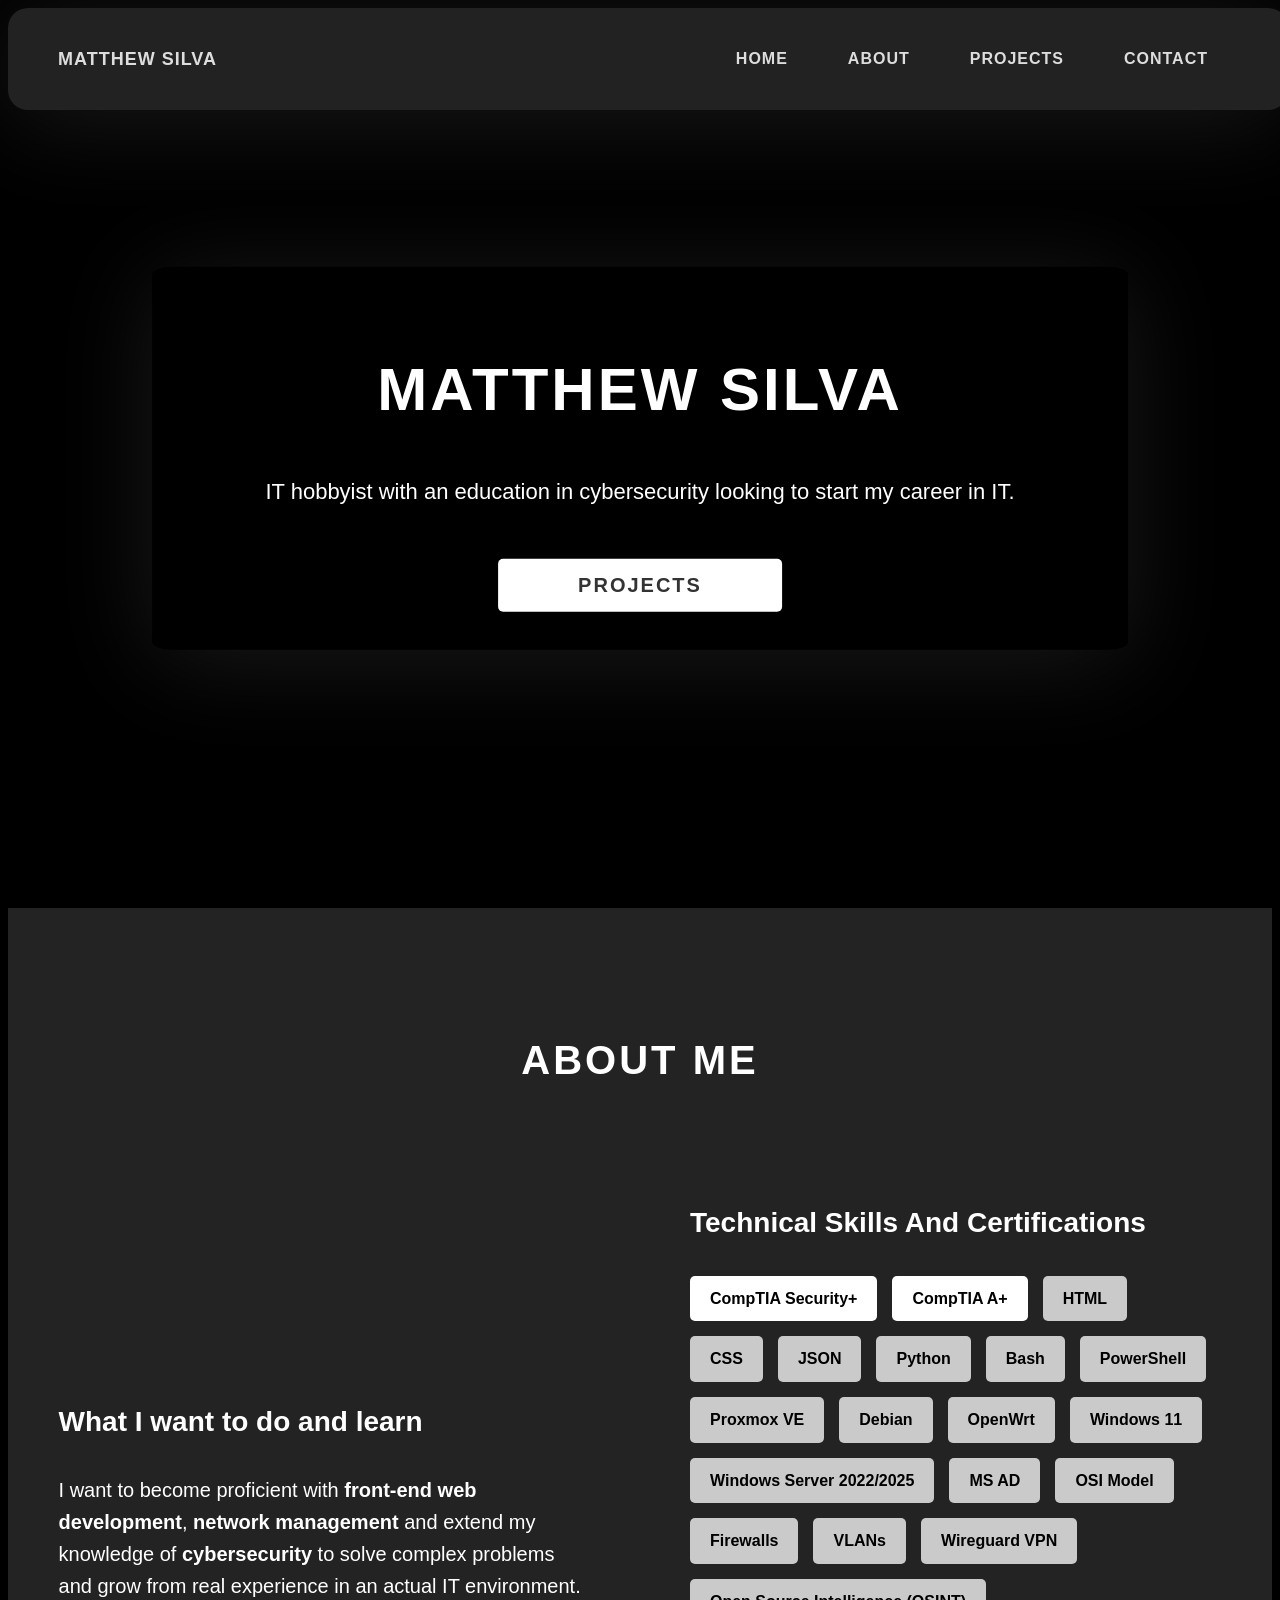
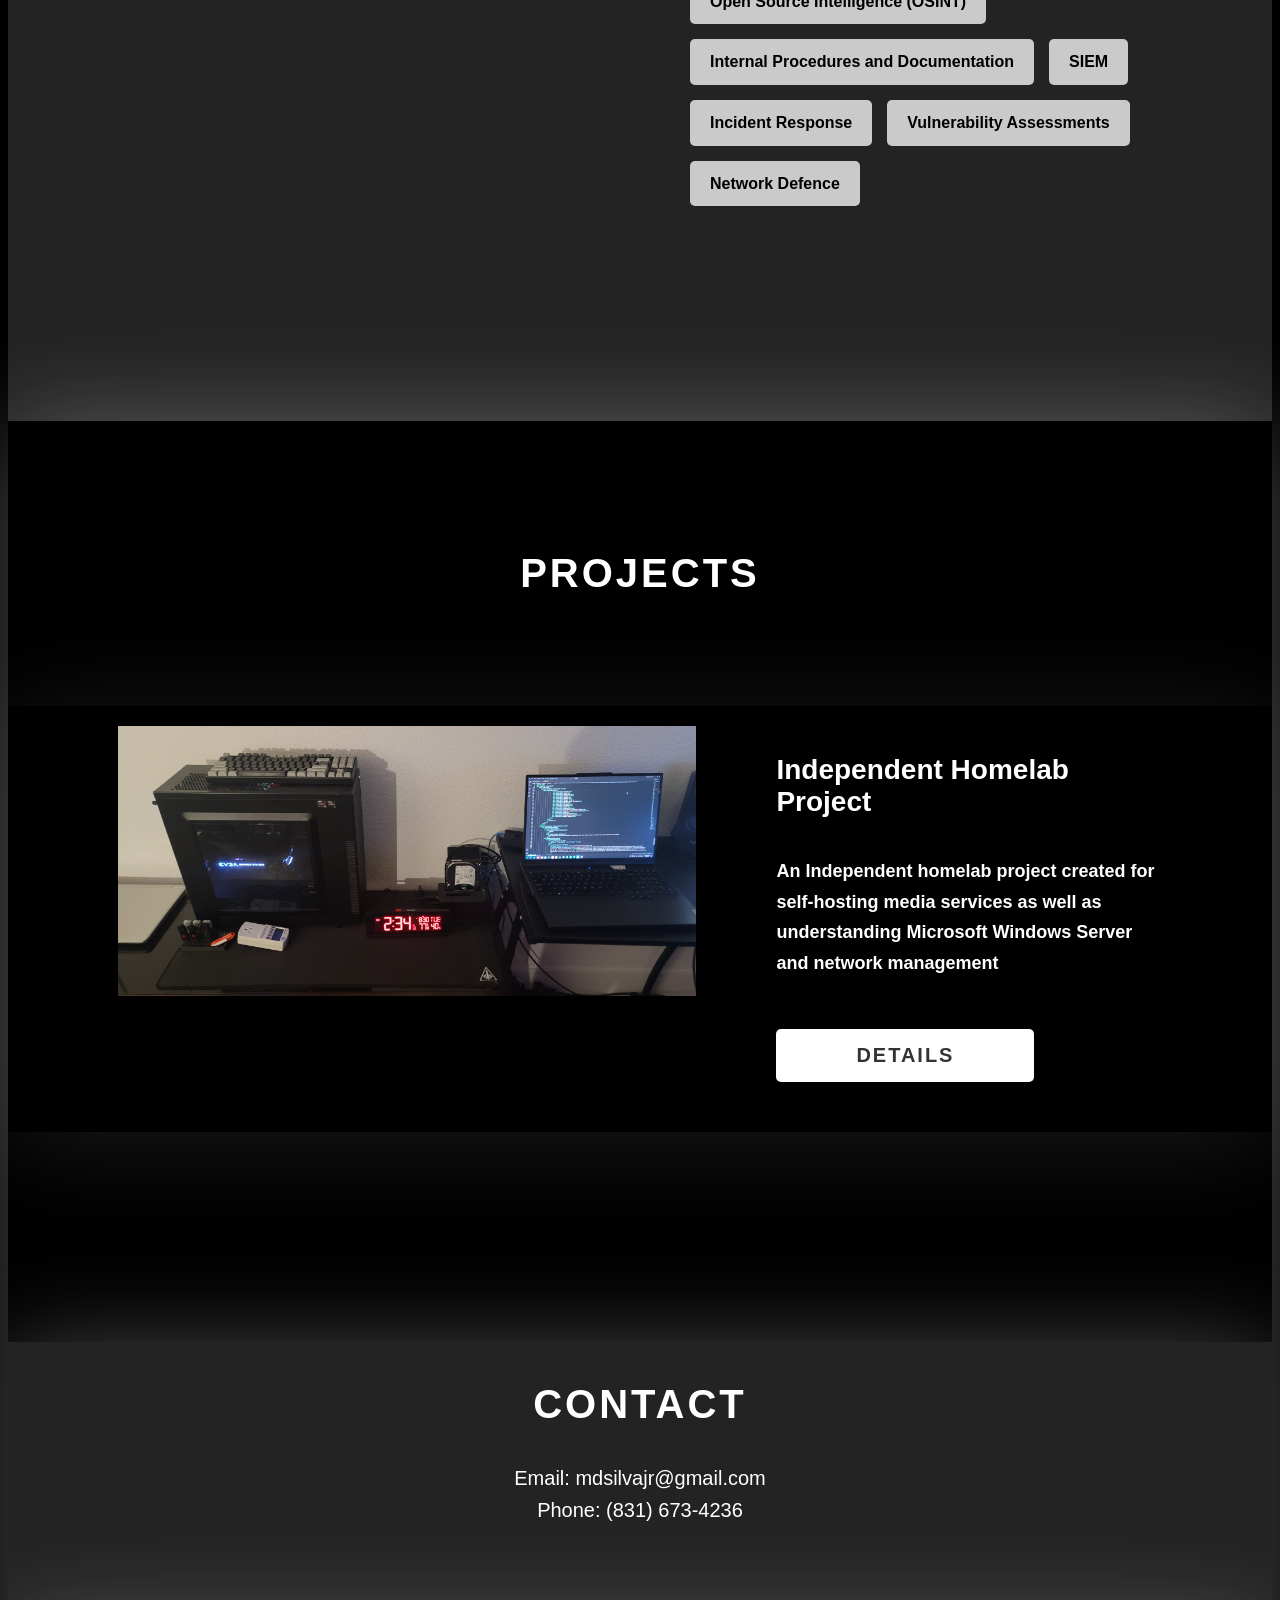
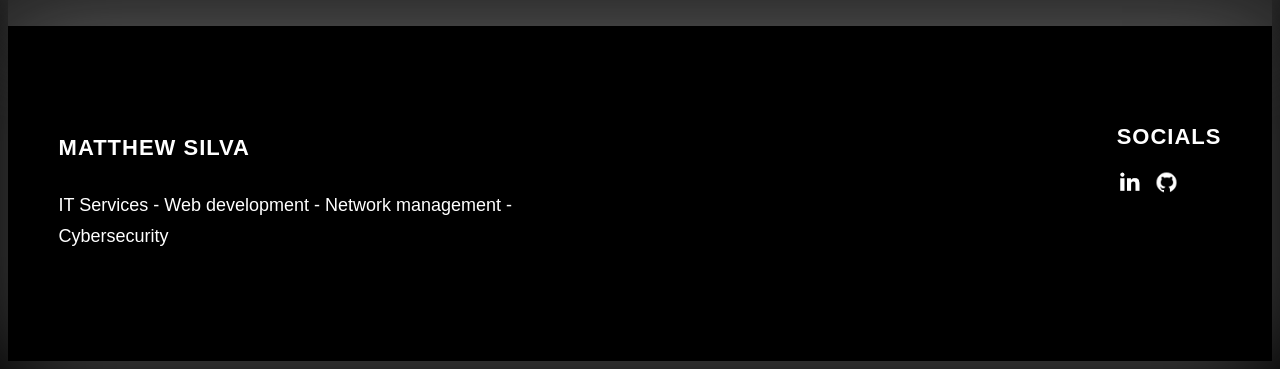
<file: index.html>
<!DOCTYPE html>
<html lang="en" class="html">
    <head>
        <title>Matthew Silva IT Hobbyist</title>
        <meta charset="UTF-8">
        <meta name="viewport" content="width=device-width" initial-scale="1">
        <link rel="stylesheet" href="style.css">
    </head>
    <body class="body">
        <header class="header">
            <div class="header-content">
                <div class="header-logo-cont">
                    <span class="header-logo-sub">Matthew Silva</span>
                </div>
                <div class="header-main">
                    <ul class="header-links">
                        <li class="header-wrapper">
                            <a class="header-link" href="#home">Home</a>
                        </li>
                        <li class="header-wrapper">
                            <a class="header-link" href="#about">About</a>
                        </li>
                        <li class="header-wrapper">
                            <a class="header-link" href="#projects">Projects</a>
                        </li>
                        <li class="header-wrapper">
                            <a class="header-link" href="#contact">Contact</a>
                        </li>
                    </ul>
                </div>
            </div>
        </header>
        <section id="home" class="home">
            <div class="home-content">
                <h1 class="home-heading">
                    Matthew Silva
                </h1>
                <div class="home-info">
                    <p class="home-text">
                        IT hobbyist with an education in cybersecurity looking to start my career in IT.
                    </p>
                </div>
                <div class="home-cta">
                    <a href="#projects" class="cta-button">Projects</a>
                </div>
            </div>
        </section>
        <section id="about" class="about sec-pad">
            <div class="about-cont">
                <h2 class="about-heading">
                    <span class="about-heading-main">
                        About Me
                    </span>
                </h2>
                <div class="about-content">
                    <div class="about-content-main">
                        <h3 class="about-content-title">
                            What I want to do and learn
                        </h3>
                        <div class="about-content-skills">
                            <p>
                                I want to become proficient with <strong>front-end web development</strong>, <strong>network management</strong> and extend my knowledge of <strong>cybersecurity</strong> to solve complex problems and grow from real experience in an actual IT environment.
                            </p>
                        </div>
                    </div>
                    <div class="about-content-skills">
                        <h3 class="about-content-title">Technical Skills And Certifications</h3>
                        <div class="skills">
                            <div class="certification">
                                <a href="https://www.credly.com/badges/3002a0b9-fc74-4e3c-b8a2-37c4b99c6e38">CompTIA Security+</a>
                            </div>
                            <div class="certification">
                                <a href="https://www.credly.com/badges/68993663-eb2b-482e-bbdd-da3123eed69d">CompTIA A+</a>
                            </div>
                            <div class="skill">HTML</div>
                            <div class="skill">CSS</div>
                            <div class="skill">JSON</div>
                            <div class="skill">Python</div>
                            <div class="skill">Bash</div>
                            <div class="skill">PowerShell</div>
                            <div class="skill">Proxmox VE</div>
                            <div class="skill">Debian</div>
                            <div class="skill">OpenWrt</div>
                            <div class="skill">Windows 11</div>
                            <div class="skill">Windows Server 2022/2025</div>
                            <div class="skill">MS AD</div>
                            <div class="skill">OSI Model</div>
                            <div class="skill">Firewalls</div>
                            <div class="skill">VLANs</div>
                            <div class="skill">Wireguard VPN</div>
                            <div class="skill">Open Source Intelligence (OSINT)</div>
                            <div class="skill">Internal Procedures and Documentation</div>
                            <div class="skill">SIEM</div>
                            <div class="skill">Incident Response</div>
                            <div class="skill">Vulnerability Assessments</div>
                            <div class="skill">Network Defence</div>
                        </div>
                    </div>
                    <a href=""></a>
                </div>
            </div>
        </section>
        <section id="projects" class="projects sec-pad">
            <div class="projects-cont">
                <h2 class="about-heading">
                    <span class="projects-heading-main">
                        Projects
                    </span>
                    <span class="projects-heading-sub">
                        
                    </span>
                <div class="projects-content">
                    <div class="projects-row">
                        <div class="projects-row-img-cont">
                            <img src="assets/homelab.jpg" alt="Homelab" class="projects-row-img">
                        </div>
                        <div class="projects-row-content">
                            <h3 class="projects-row-content-title">Independent Homelab Project</h3>
                            <p class="projects-row-content-desc">An Independent homelab project created for self-hosting media services as well as understanding Microsoft Windows Server and network management</p>
                            <div class="projects-btn">
                                <a href="project1.html" class="cta-button">Details</a>
                            </div>
                        </div>
                    </div>
                </div>
            </div>
        </section>
        <section id="contact" class="contact sec-pad-sm">
            <div class="contact-cont">
                <h2 class="about-heading">
                    <span class="projects-heading-main">
                        Contact
                    </span>
                    <span class="projects-heading-sub">
                        Email: mdsilvajr@gmail.com<br>
                        Phone: (831) 673-4236
                    </span>
                </h2>
            </div>
        </section>
        <footer class="footer">
            <div class="footer-cont">
                <div class="footer-main">
                    <div class="footer-row-1">
                        <h2 class="footer-heading">Socials</h2>
                        <div class="footer-social">
                            <a href="https://www.linkedin.com/in/matthew-silva-84a8311b9/">
                                <img class="footer-icon" src="assets/linkedin-ico.png" alt="linkedin">
                            </a>
                            <a href="https://github.com/Porchinski">
                                <img class="footer-icon" src="assets/github-ico.png" alt="github">
                            </a>
                        </div>
                    </div>
                    <div class="footer-row-2">
                        <h4 class="footer-heading">Matthew Silva</h4>
                        <p class="projects-row-content-desc">IT Services - Web development - Network management - Cybersecurity</p>
                    </div>
                </div>
            </div>
        </footer>
    </body>

</html>
</file>
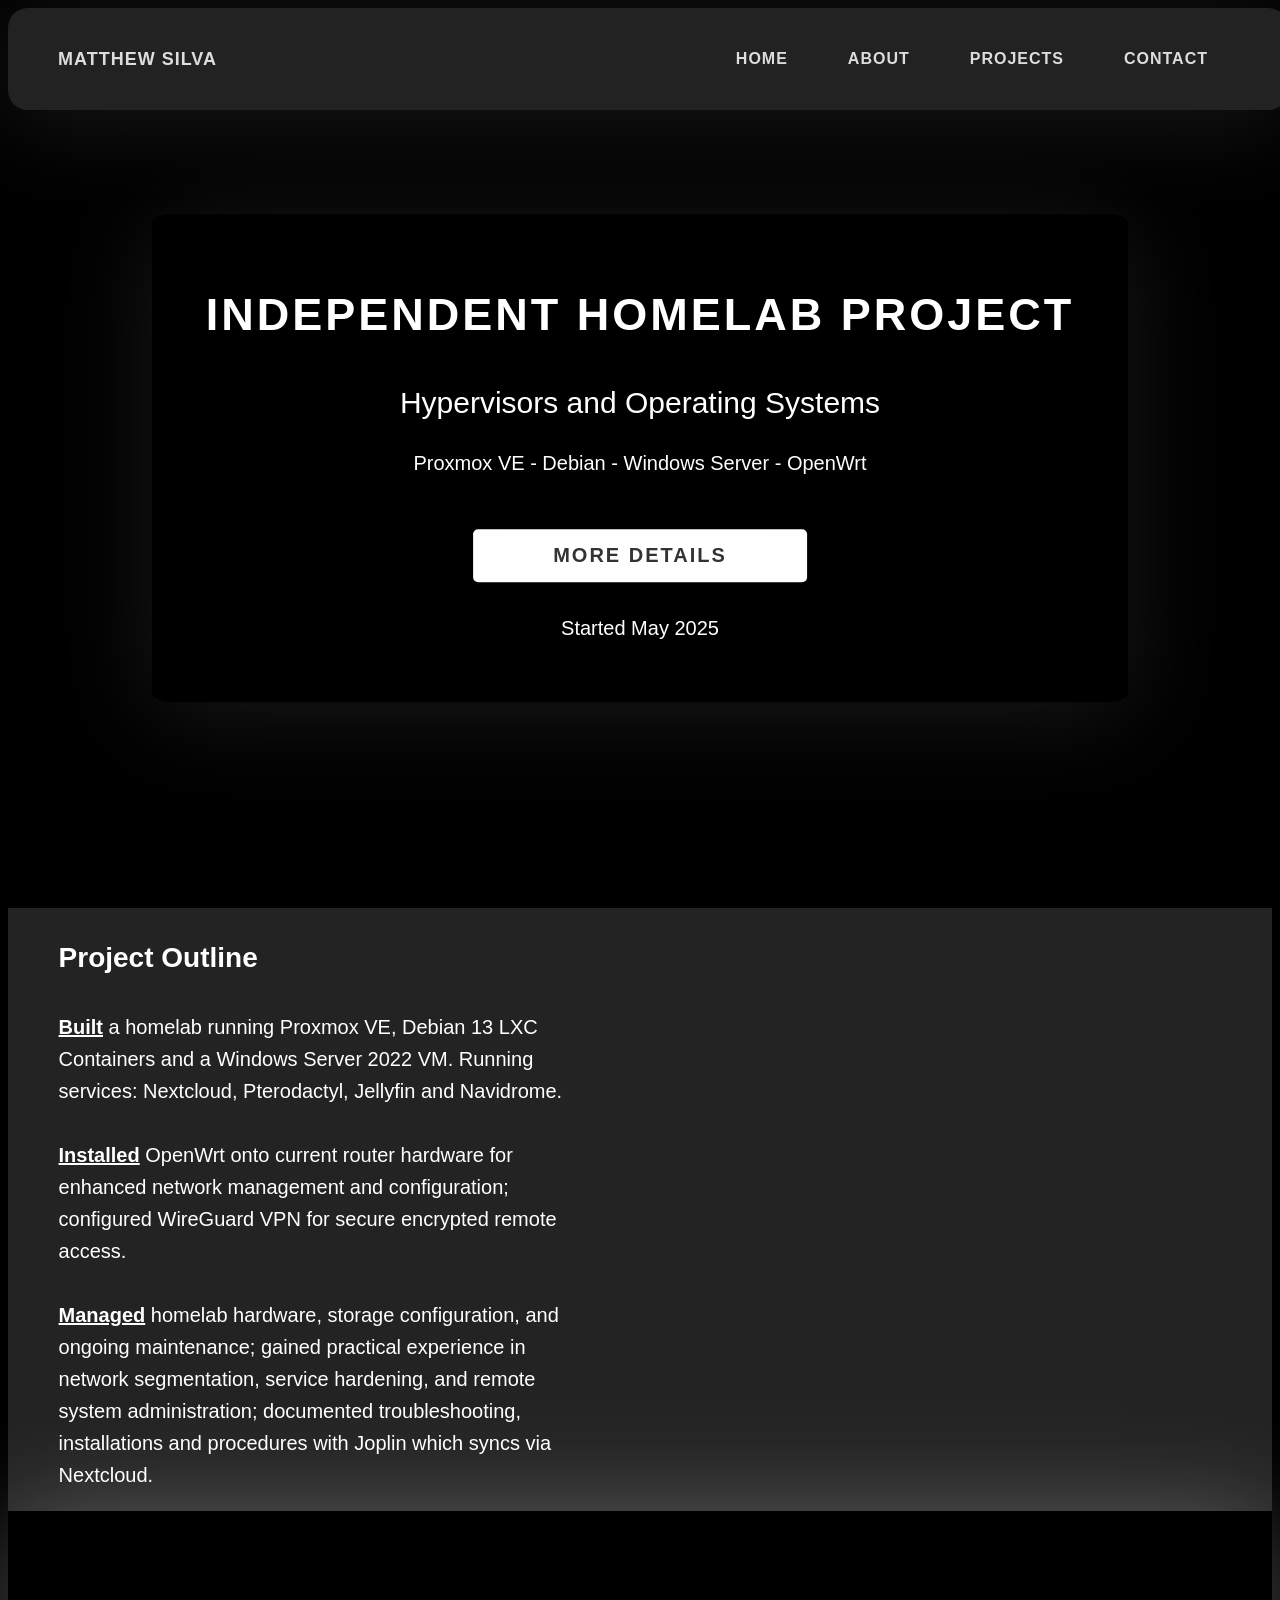
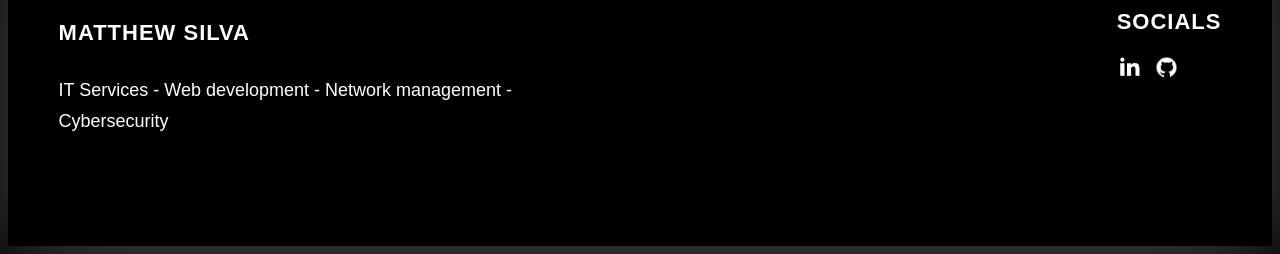
<file: project1.html>
<!DOCTYPE html>
<html lang="en" class="html">
    <head>
        <title>Independent Homelab Project</title>
        <meta charset="utf-8">
        <meta name="viewport" content="width=device-width" initial-scale="1">
        <link rel="stylesheet" href="style.css">
    </head>
    <body class="body">
        <header class="header">
            <div class="header-content">
                <div class="header-logo-cont">
                    <span class="header-logo-sub">Matthew Silva</span>
                </div>
                <div class="header-main">
                    <ul class="header-links">
                        <li class="header-wrapper">
                            <a class="header-link" href="index.html#home">Home</a>
                        </li>
                        <li class="header-wrapper">
                            <a class="header-link" href="index.html#about">About</a>
                        </li>
                        <li class="header-wrapper">
                            <a class="header-link" href="index.html#projects">Projects</a>
                        </li>
                        <li class="header-wrapper">
                            <a class="header-link" href="index.html#contact">Contact</a>
                        </li>
                    </ul>
                </div>
            </div>
        </header>
        <section id="home" class="home">
            <div class="home-content">
                <h1 class="projects-info-main-heading">
                    Independent Homelab Project
                </h1>
                <div class="home-info">
                    <h2 class="projects-info-sub-heading">
                        Hypervisors and Operating Systems
                    </h2>
                    <p class="projects-info-para">
                        Proxmox VE - Debian - Windows Server - OpenWrt
                    </p>
                    <!--<div class="project-skills">
                        <div class="project-skill">Proxmox</div>
                        <div class="project-skill">Debian</div>
                        <div class="project-skill">Windows Server</div>
                        <div class="project-skill">OpenWrt</div>
                    </div>!-->
                </div>
                <div class="home-cta">
                    <a href="#projects" class="cta-button">More Details</a>
                </div>
                <div class="home-info">
                    <p class="projects-info-para">
                        Started May 2025
                    </p>
                </div>
            </div>
        </section>
        <section id="project1-about" class="about">
            <div class="about-cont">
                <div class="about-content">
                    <div class="about-content-main">
                        <h3 class="about-content-title">
                            Project Outline
                        </h3>
                        <div class="about-content-skills">
                            <p>
                                <u><strong>Built</strong></u> a homelab running Proxmox VE, Debian 13 LXC Containers and a Windows Server 2022 VM. Running services: Nextcloud, Pterodactyl, Jellyfin and Navidrome.<br><br><u><strong>Installed</strong></u> OpenWrt onto current router hardware for enhanced network management and configuration; configured WireGuard VPN for secure encrypted remote access.<br><br><u><strong>Managed</strong></u> homelab hardware, storage configuration, and ongoing maintenance; gained practical experience in network segmentation, service hardening, and remote system administration; documented troubleshooting, installations and procedures with Joplin which syncs via Nextcloud.
                            </p>
                        </div>
                    </div>
                    <div class="about-content-skills">

                    </div>
                </div>
            </div>
        </section>
        <footer class="footer">
             <div class="footer-cont">
                <div class="footer-main">
                    <div class="footer-row-1">
                        <h2 class="footer-heading">Socials</h2>
                        <div class="footer-social">
                            <a href="https://www.linkedin.com/in/matthew-silva-84a8311b9/">
                                <img class="footer-icon" src="assets/linkedin-ico.png" alt="linkedin">
                            </a>
                            <a href="https://github.com/Porchinski">
                                <img class="footer-icon" src="assets/github-ico.png" alt="github">
                            </a>
                        </div>
                    </div>
                    <div class="footer-row-2">
                        <h4 class="footer-heading">Matthew Silva</h4>
                        <p class="projects-row-content-desc">IT Services - Web development - Network management - Cybersecurity</p>
                    </div>
                </div>
            </div>
        </footer>
    </body>
</html>
</file>
<file: style.css>
.html {
                font-size: 62.5%;
                scroll-behavior: smooth;
            }

            .body {
                font-family: Haettenschweiler, 'Arial Narrow Bold', sans-serif;
                background-color: #000;
            }

            a {
                text-decoration: none;
                color: inherit;
            }

            li {
                list-style: none;
            }

            .header{
                position: fixed;
                width: 100%;
                border-radius: 20px;
                z-index: 1000;
                background: #000;
                background: #222;
                box-shadow: 0 10px 100px rgba(255, 255, 255, 0.1);
            }

            .header-content {
                display: flex;
                align-items: center;
                justify-content: space-between;
                padding: 1rem 5rem;
            }

            .header-logo-cont {
                display: flex;
                align-items: center;
                cursor: pointer;
                color: #ddd;
                transition: color .3s;
            
            }

            .header-logo-cont:hover {
                color: #00ac5c;
            }

            .header-logo-sub {
                font-size: 1.8rem;
                text-transform: uppercase;
                font-weight: 700;
                letter-spacing: 1px;
            }

            .header-main {
                
            }

            .header-links {
                display: flex;
            }

            .header-wrapper {

            }

            .header-link {
                padding: 2.2rem 3rem;
                display: inline-block;
                font-size: 1.6rem;
                color: #ddd;
                text-transform: uppercase;
                letter-spacing: 1px;
                font-weight: 700;
                transition: color .3s;
            }

            .header-link:hover {
                color: #00ac5c;
            }

            .home {
                color: #fff;
                background: #000;
                background-position: center;
                height: 100vh;
                min-height: 80rem;
                max-height: 120rem;
                position: relative;
            }

            .home-content {
                position: absolute;
                top: 50%;
                left: 50%;
                padding: 3%;
                border-radius: 2%;
                transform: translate(-50%, -50%);
                max-width: 90rem;
                box-shadow: 0 10px 100px rgba(255, 255, 255, 0.1);
                width: 92%;
            }

            .home-heading {
                font-size: 6rem;
                text-transform: uppercase;
                letter-spacing: 3px;
                text-align: center;
            }

            .home-info {
                margin: 3rem auto 0 auto;
                max-width: 100rem;
            }

            .home-text {
                color: #fff;
                font-size: 2.2rem;
                text-align: center;
                width: 100%;
                line-height: 1.6;
            }

            .home-cta {
                margin-top: 5rem;
                text-align: center;
            }

            .cta-button {
                background: #fff;
                color: #333;
                text-transform: uppercase;
                letter-spacing: 2px;
                display: inline-block;
                font-weight: 700;
                border-radius: 5px;
                box-shadow: 0 5px 15px 0 rgba(0,0,0,0.15);
                transition: transform .3s;
                padding: 1.5rem 8rem;
                font-size: 2rem;
            }

            .cta-button:hover {
                transform: translateY(-3px);
            }

            .about {
                background: #232323;        
            }

            .about-cont {
                max-width: 120rem;
                margin: auto;
                width: 92%;
            }

            .about-heading {
                margin-top: 3rem;
                margin-bottom: 9rem;

            }

            .about-content {
                display: grid;
                grid-template-columns: 1fr 1fr;
                grid-gap: 10rem;
            }

            .about-heading-main {
                display: block;
                font-size: 4rem;
                color: #fff;
                text-transform: uppercase;
                letter-spacing: 1px;
                letter-spacing: 3px;
                text-align: center;
                margin-bottom: 3.5rem;
                position: relative;
            }

            .sec-pad {
                padding: 10rem 0;
            }
            .sec-pad-sm {
                padding: 1rem 0;
            }

            .about-content-main {
                display: block;
                text-align: left;
                color: #fff;
                font-size: 2rem;
                font-weight: 500;
                max-width: 80rem;
                margin: auto;
                line-height: 1.6;
            }
            .about-content-skills {
                display: block;
                text-align: left;
                color: #fff;
                font-size: 2rem;
                font-weight: 500;
                max-width: 80rem;
                margin: auto;
                line-height: 1.6;
            }
            .about-content-title {
                font-weight: 700;
                font-size: 2.8rem;
                margin-bottom: 3rem;
            }
            .about-content-details {
                display: block;
                text-align: left;
                color: #fff;
                font-size: 2rem;
                font-weight: 500;
                max-width: 80rem;
                margin: auto;
                line-height: 1.6;
            }
            .about-content-details-para {
                font-size: 1.8rem;
                color: grey;
                max-width: 60rem;
                line-height: 1.7;
                margin-bottom: 1rem;
            }
            .skills {
                display: flex;
                flex-wrap: wrap;
            }
            .skill {
                padding: 1rem 2rem;
                margin-bottom: 1.5rem;
                margin-right: 1.5rem;
                font-size: 1.6rem;
                background: rgba(255, 255, 255, 0.76);
                border-radius: 5px;
                font-weight: 600;
                color: #000000;
            }
            .certification {
                padding: 1rem 2rem;
                margin-bottom: 1.5rem;
                margin-right: 1.5rem;
                font-size: 1.6rem;
                background: rgba(255, 255, 255, 1);
                border-radius: 5px;
                font-weight: 600;
                transition: color .3s;
                transition: background .3s;
                color: #000000;
                
            }
            .certification:hover {
                background: rgba(0, 0, 0, 0.67);
                color: #00ac5c;
            }
            .projects {
                background: #000000;
                box-shadow: 0 10px 100px rgba(255, 255, 255, 0.3);
            }
            .projects-heading-main {
                display: block;
                font-size: 4rem;
                color: #fff;
                text-transform: uppercase;
                letter-spacing: 1px;
                letter-spacing: 3px;
                text-align: center;
                margin-bottom: 3.5rem;
                position: relative;
            }
            .projects-heading-sub {
                display: block;
                text-align: center;
                color: #fff;
                font-size: 2rem;
                font-weight: 500;
                max-width: 80rem;
                margin: auto;
                line-height: 1.6;
            }
            .projects-content {
                box-shadow: 0 10px 100px rgba(255, 255, 255, 0.1);
            }
            .projects-row {
                display: grid;
                grid-template-columns: 1.5fr 1fr;
                grid-gap: 8rem;
                margin: 11rem;
            }
            .projects__row:last-child {
                margin: 0;
            }
            .projects-row-img-cont {
                overflow: hidden;
            }
            .projects-row-img {
                padding-top: 2rem;
                padding-bottom: 2rem;
                width: 100%;
                display: block;
                -o-object-fit: cover;
                object-fit: cover;
            }
            .projects-row-content {
                padding: 2rem 0;
                display: flex;
                justify-content: center;
                flex-direction: column;
                align-items: flex-start;
            }
            
            .projects-row-content-title {
                color: #fff;
                font-weight: 700;
                font-size: 2.8rem;
                margin-bottom: 2rem;
            }
            .projects-row-content-desc {
                font-size: 1.8rem;
                color: #fff;
                max-width: 60rem;
                line-height: 1.7;
                margin-bottom: 3rem;
            }
            .contact {
                background: #232323;
                box-shadow: 0 10px 100px rgba(255, 255, 255, 0.3);
            }
            .contact-cont {
                max-width: 120rem;
                margin: auto;
                width: 92%;
            }
            .footer {
                background: #000000;
                box-shadow: 0 10px 100px rgba(255, 255, 255, 0.3);
            }
            .footer-cont {
                max-width: 120rem;
                margin: auto;
                width: 92%;
            }
            .footer-main {
                display: flex;
                justify-content: space-between;
                padding: 8rem 0;
            }
            .footer-row-1 {
                order: 2;
            }
            .footer-row-2 {
                width: 40%;
                order: 1;
                max-width: 50rem;
            }
            .footer-heading {
                font-size: 2.2rem;
                text-transform: uppercase;
                letter-spacing: 1px;
                color: #fff;
            }
            .footer-social {
                margin-top: 2rem;
            }
            .footer-icon {
                margin-right: 1rem;
                width: 2.5rem;
            }
            .projects-info-main-heading {
                font-size: 4.5rem;
                text-transform: uppercase;
                letter-spacing: 3px;
                text-align: center;
            }
            .projects-info-sub-heading {
                display: block;
                text-align: center;
                color: #fff;
                font-size: 3rem;
                font-weight: 500;
                max-width: 80rem;
                margin: auto;
                line-height: 1.6;
            }
            .projects-info-para {
                color: #fff;
                font-size: 2rem;
                text-align: center;
                width: 100%;
                line-height: 1.6;
            }

            .projects-btn {
                margin-top: 2rem;
                margin-bottom: 3rem;
                text-align: right;
            }
            .project-os-icon {
                margin-right: 1rem;
                width: 3.5rem;
                align-content: center;
            }
            .project-skill {
                padding: 1rem 2rem;
                margin-bottom: 1.5rem;
                margin-right: 1.5rem;
                font-size: 1.6rem;
                background: rgba(255, 255, 255, 0.76);
                border-radius: 5px;
                font-weight: 600;
                color: #000000;
            }
            .project-skills {
                display: flex;
                flex-wrap: wrap;
            }
</file>
